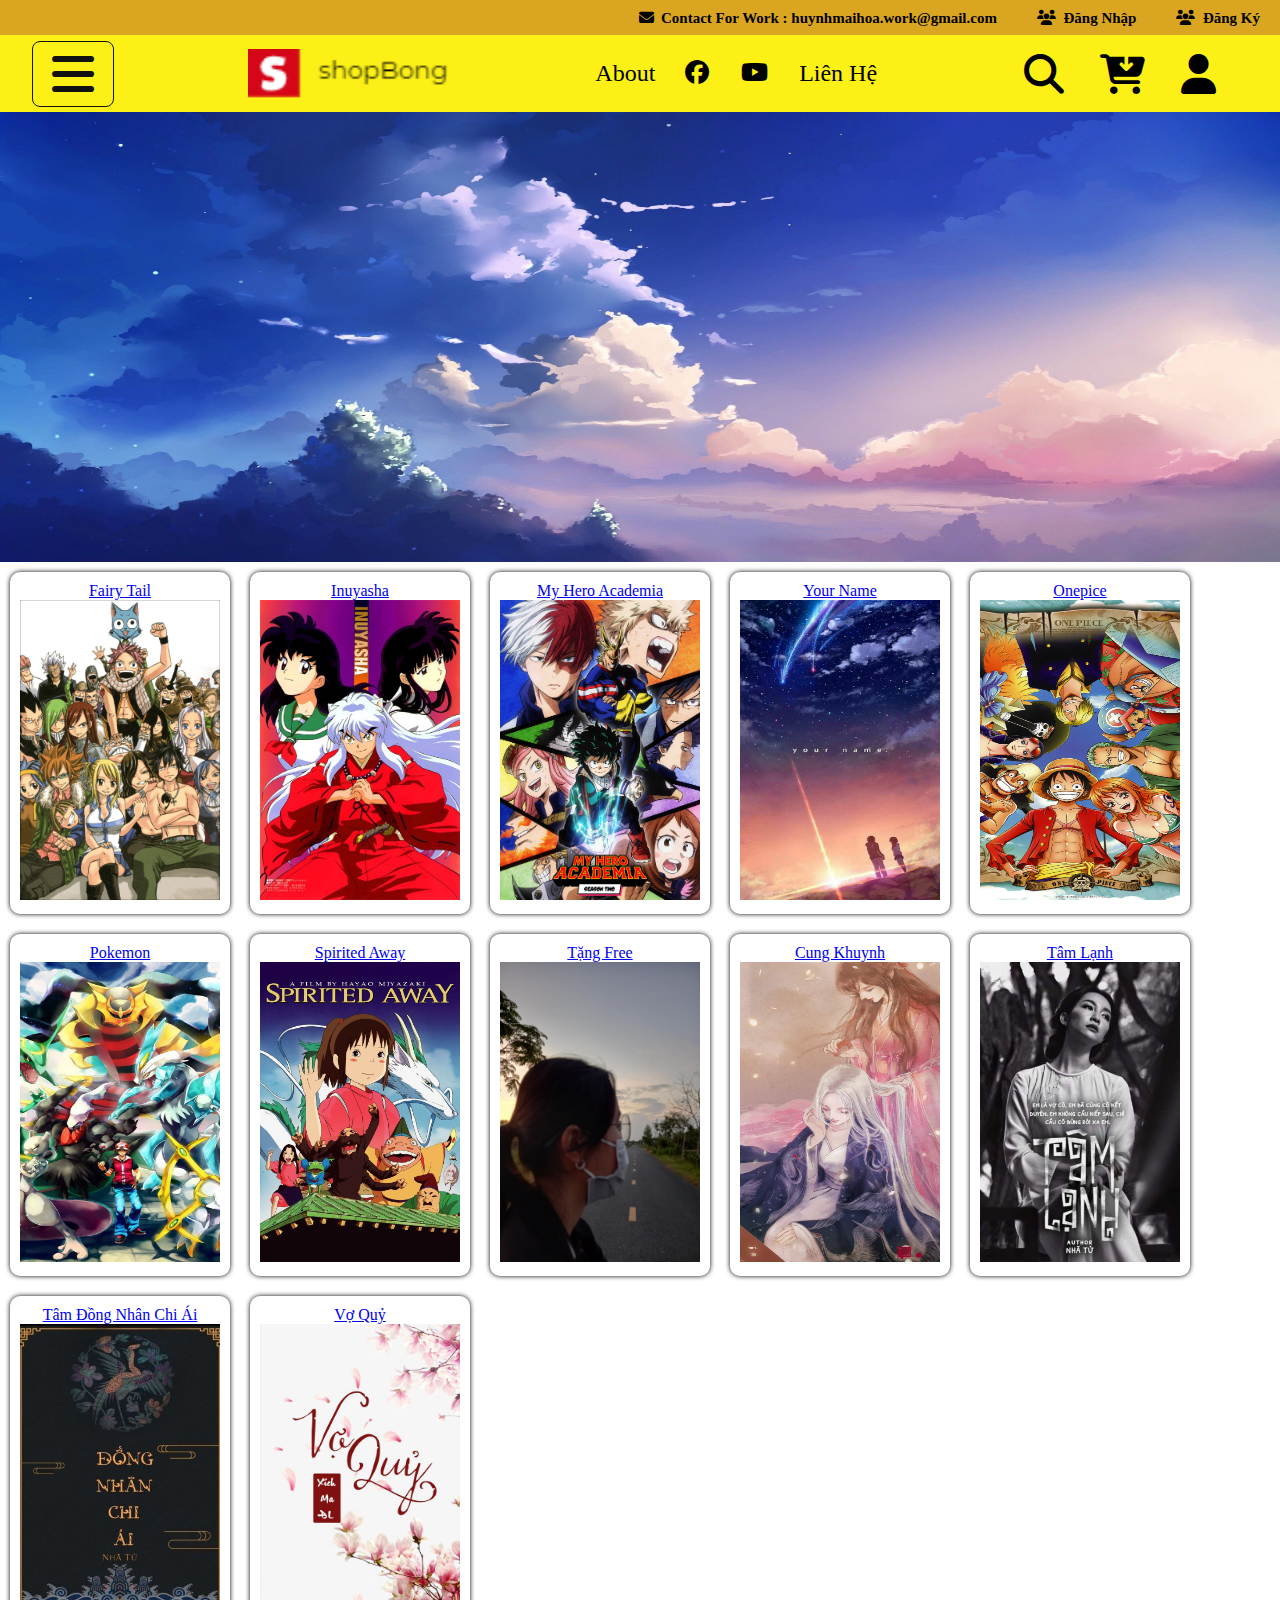
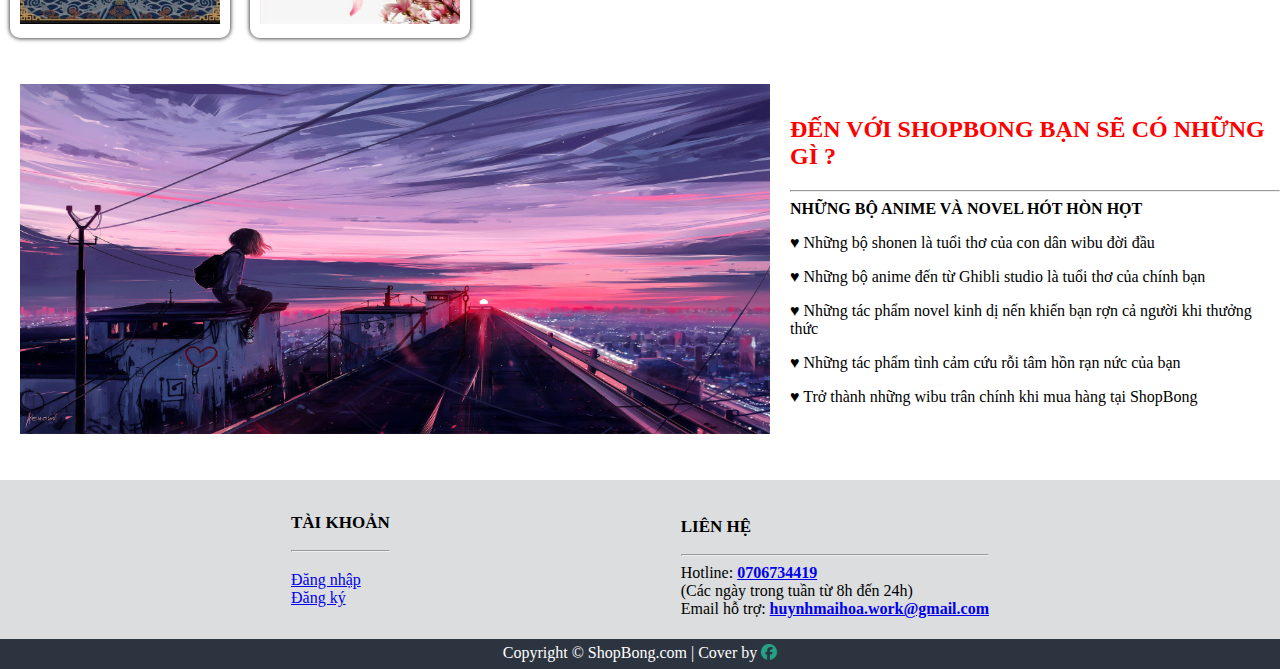
<file: index.html>
<!DOCTYPE html>
<html lang="en">

<head>
    <meta charset="UTF-8">
    <meta http-equiv="X-UA-Compatible" content="IE=edge">
    <meta name="viewport" content="width=device-width, initial-scale=1.0">
    
    <link rel="stylesheet" href="./css/Trangchu.css">
    <link rel="stylesheet" href="https://cdnjs.cloudflare.com/ajax/libs/font-awesome/6.1.0/css/all.min.css">

</head>

<body onload="fStart();">

    <div class="main">
        <section class="section">
            <nav class="first-nav">

                <li><a href="#"> <i class="fas fa-envelope"> </i>&nbsp; Contact For Work :
                        huynhmaihoa.work@gmail.com</a></li>
                <li><a href="dangnhap.html"> <i class="fa fa-users" aria-hidden="true"></i>&nbsp; Đăng Nhập</a></li>
                <li><a href="dangky.html"> <i class="fa fa-users" aria-hidden="true"></i>&nbsp; Đăng Ký</a></li>

            </nav>
        </section>


        <header>
            <nav>
                <div class="menu">
                    <div id="menu-bar" class="fas fa-bars"></div>
    
                    <img src="images/low-res-logo.png" alt="" class="logo" width="auto" height="auto">
    
                    <nav class="navbar">
                        <a href="#">About</a>
                        <a href="https://www.facebook.com/HuynhMaiHoa.00" class="navbar-icon-link">
                            <i class="fa-brands fa-facebook"></i>
                        </a>
                        <a href="https://www.youtube.com/channel/UCUyQgURzCC3eLhuNf7WfgTQ" class="navbar-icon-link">
                            <i class="fa-brands fa-youtube"></i>
                        </a>
                        <a href="#">Liên Hệ</a>
    
    
                    </nav>
    
                    <div class="icons-button">
                        <i class="fa fa-search" id="search-btn" class="search-btn"></i>
                        <a href="shop-cart.html"><i class="fa-solid fa-cart-arrow-down"></i></a>
                        <a href="dangnhap.html"><i class="fas fa-user" id="login-btn" class="login-btn"></i></a>
                    </div>
                </div>
            </nav>
            <div class="background">
                <image id="myslide" src="./slides/slide1.jpg"></image>
            </div>
        </header>

        <article>

            <div class="box">
                <a href="detail.html">
                    <div class="link">Fairy Tail</div>
                </a>

                <img class="image" src="images/fairy-tail.jpg">
            </div>

            <div class="box">
                <a href="detail.html">
                    <div class="link">Inuyasha</div>
                </a>
                <img class="image" src="images/inuyasha.jpg">
            </div>

            <div class="box">
                <a href="detail.html">
                    <div class="link">My Hero Academia</div>
                </a>
                <img class="image" src="images/my-hero-academia.jpg">
            </div>

            <div class="box">
                <a href="detail.html">
                    <div class="link">Your Name</div>
                </a>
                <img class="image" src="images/Your-Name.jpg">
            </div>

            <div class="box">
                <a href="detail.html">
                    <div class="link">Onepice</div>
                </a>
                <img class="image" src="images/onepice.jpg">
            </div>

            <div class="box">
                <a href="detail.html">
                    <div class="link">Pokemon</div>
                </a>
                <img class="image" src="images/Pokemon.jpg">
            </div>

            <div class="box">
                <a href="detail.html">
                    <div class="link">Spirited Away</div>
                </a>
                <img class="image" src="images/vungdatlinhhon.jpg">
            </div>

            <div class="box">
                <a href="https://www.facebook.com/HuynhMaiHoa.00">
                    <div class="link">Tặng Free</div>
                </a>
                <img class="image" src="images/3e29e0a65ca391fdc8b2.jpg">
            </div>

            <div class="box">
                <a
                    href="https://www.wattpad.com/story/30335195-b%C3%A1ch-h%E1%BB%A3p-edit-ho%C3%A0n-cung-khuynh-minh-d%C3%A3">
                    <div class="link">Cung Khuynh</div>
                </a>
                <img class="image" src="images/cungkhuynh1.jpg">
            </div>

            <div class="box">
                <a href="https://truyenwiki1.com/truyen/280441203/">
                    <div class="link">Tâm Lạnh</div>
                </a>
                <img class="image" src="images/tamlanh.jpg">
            </div>

            <div class="box">
                <a href="https://truyenwiki1.com/truyen/151275091/">
                    <div class="link">Tâm Đồng Nhân Chi Ái</div>
                </a>
                <img class="image" src="images/dongnhanchiai.jpg">
            </div>

            <div class="box">
                <a href="https://www.wattpad.com/story/178765889-bhtt-v%E1%BB%A3-qu%E1%BB%B7">
                    <div class="link">Vợ Quỷ</div>
                </a>
                <img class="image" src="images/voquy.jpg">
            </div>

            <div class="why">
                <ul>
                 <li>
                     <img class="img1" src="images/peakpx.jpg" alt="" width="100%" max-width= "320px" height="auto">
                    
                 </li>
                 <li>  
                    
                    <div class="why-reason">
                       <h2 style="color: red; font-weight: bold;">ĐẾN VỚI SHOPBONG BẠN SẼ CÓ NHỮNG GÌ ?</h2>
                        <hr>
                        <b>NHỮNG BỘ ANIME VÀ NOVEL HÓT HÒN HỌT</b>
                        <p>&hearts;  Những bộ shonen là tuổi thơ của con dân wibu đời đầu</p>
                        <p>&hearts;  Những bộ anime đến từ Ghibli studio là tuổi thơ của chính bạn</p>
                        <p>&hearts;  Những tác phẩm novel kinh dị nến khiến bạn rợn cả người khi thưởng thức</p>
                        <p>&hearts;  Những tác phẩm tình cảm cứu rỗi tâm hồn rạn nức của bạn</p>
                        <p>&hearts;  Trở thành những wibu trân chính khi mua hàng tại ShopBong</p>

                    </div>
                </li>
                </ul>
            </div>

        </article>

        <footer class="footer1">
            <ul>
                <li>

                    <div class="why-reason">
                        <p class="ff"> TÀI KHOẢN </p>
                        <hr>
                        <h3 style="color: rgb(0, 0, 0); font-weight: bold;"></h3>
                        <div style="color: rgb(0, 0, 0);"> <a href="dangnhap.html" class="dangnhap">Đăng nhập</a> </div>
                        <div style="color: rgb(0, 0, 0);"> <a href="dangky.html" class="dangky">Đăng ký</a> </div>


                        </p>
                    </div>
                </li>
                <li>
                    <div class="why-reason">
                        <p class="ff">LIÊN HỆ</p>
                        <hr>
                        <div>Hotline: <a href="tel:085 978 2234" class="tel"><b>0706734419</b></a></div>
                        <div class="ae">(Các ngày trong tuần từ 8h đến 24h)</div>
                        <div style="color: rgb(0, 0, 0);">Email hỗ trợ: <a href="mailto:huynhmaihoa.work@gmail.com"
                                class="email"><b>huynhmaihoa.work@gmail.com</b></a> </div>
                    </div>
                </li>
            </ul>
        </footer>

        <footer class="footer2">
            <div style="color: white; text-align: center;"> Copyright © ShopBong.com | Cover by <a target="_blank"
                    href="https://www.facebook.com/HuynhMaiHoa.00">
                    <i class="fa-brands fa-facebook"></i></a></div>
        </footer>

    </div>

</body>

</html>
<script src="./js/lideshow.js"></script>
<script src="./js/query.js"></script>
</file>
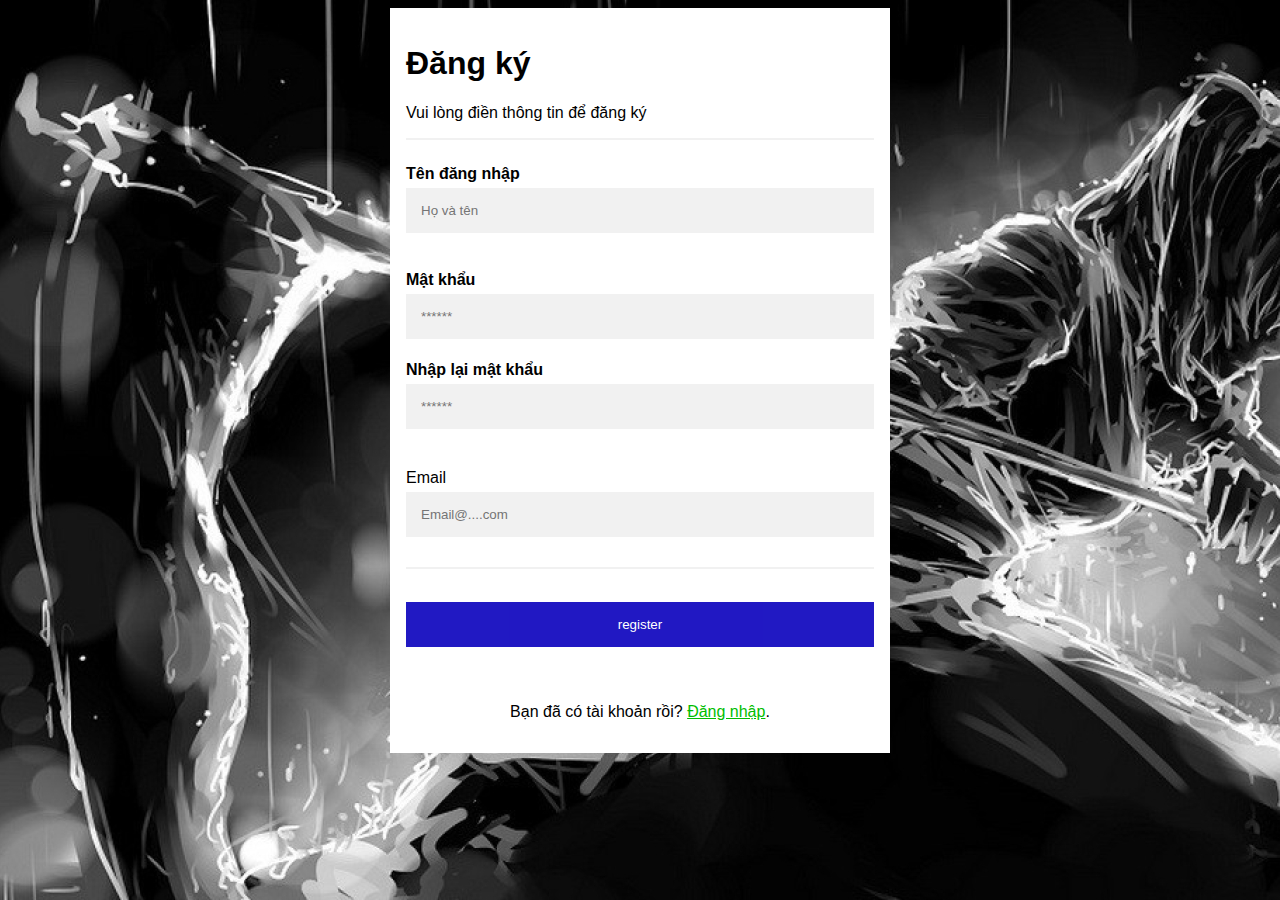
<file: dangky.html>
<!DOCTYPE html>
<html lang="en">
<head>
    <meta charset="UTF-8">
    <meta http-equiv="X-UA-Compatible" content="IE=edge">
    <meta name="viewport" content="width=device-width, initial-scale=1.0">
    <title>Document</title>
    <!-- Nhúng file CSS -->
    <link rel="stylesheet" href="./css/dangky_dangnhap.css" />
    <!-- Nhúng file JavaScript -->
    <script language="javascript" src="./js/Register.js"></script>
</head>
<body background="./images/animegirls-1647586724436-7401.jpg">
    <form action="" class="register-form">
        <div class="register">
            <h1>Đăng ký</h1>
            <p>Vui lòng điền thông tin để đăng ký</p>
            <hr>
            <label><b>Tên đăng nhập</b></label>
            <input type="text" placeholder="Họ và tên" name="username" id="txtUser">
            <br>
                    <p><span id="errUser"></span></p>

            <label><b>Mật khẩu</b></label>
            <input type="password" placeholder="******" name="password" id="txtPass">
            <br>
                    <span id="errPass"></span>

            <label><b>Nhập lại mật khẩu</b></label>
            <input type="password" placeholder="******" name="password-repeat" id="txtRepass">
            <br>
                    <span id="errRepass"></span>

            <label><br>Email</br></label>
            <input type="text" placeholder="Email@....com" id="txtEmail" onkeyup="isEmail();">
            <br>
                    <span id="errEmail"></span>

            <hr>
            <input type="button" class="submit" value="register" onclick="fValid();">
        </div>
        <div class="register login">
            <p>Bạn đã có tài khoản rồi? <a href="dangnhap.html">Đăng nhập</a>.</p>
        </div>
    </form>
</body>
</html>
</file>
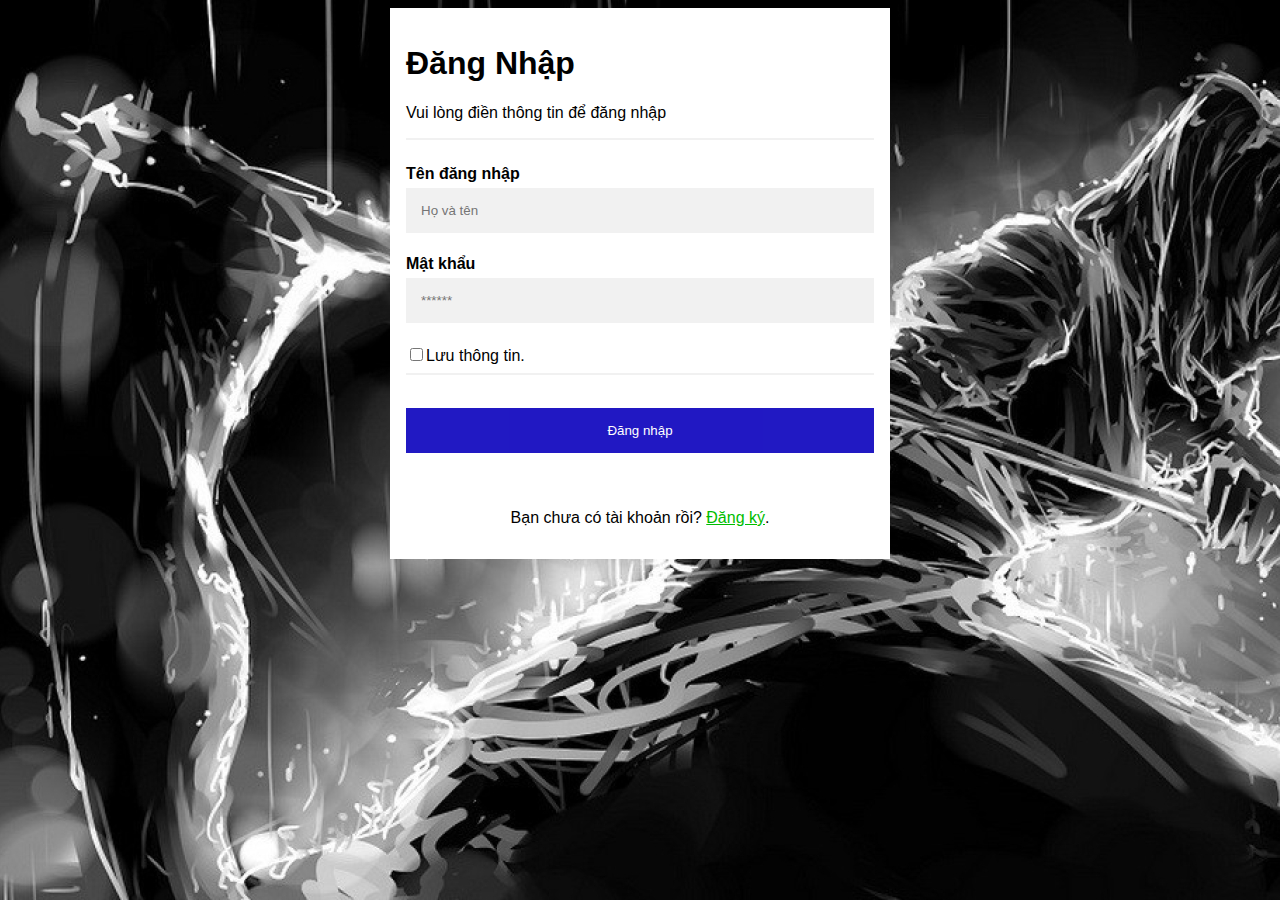
<file: dangnhap.html>
<html>

<head>
    <meta http-equiv="Content-Type" content="text/html; charset=UTF-8" />
    <!-- Nhúng file CSS -->
    <link rel="stylesheet" href="./css/dangky_dangnhap.css" />
</head>

<body background="./images/animegirls-1647586724436-7401.jpg">
    <form action="" class="login-form">
        <div class="register">
            <h1>Đăng Nhập</h1>
            <p>Vui lòng điền thông tin để đăng nhập</p>
            <hr>
            <label for="username"><b>Tên đăng nhập</b></label>
            <input type="text" placeholder="Họ và tên" name="username" id="txtUserName">
            <label for="password"><b>Mật khẩu</b></label>
            <input type="password" placeholder="******" name="password" id="txtPassWord">
            <input type="checkbox" id="checkID">Lưu thông tin.
            <hr>
            <input type="button" class="submit" value="Đăng nhập" onclick="luuTT();">
        </div>
        <div class="register login">
            <p>Bạn chưa có tài khoản rồi? <a href="dangky.html">Đăng ký</a>.</p>
        </div>
    </form>
</body>

</html>
<script> // này là nhớ tài khoản 
    function loadInfo() {
        document.getElementById("txtUserName").value = localStorage.getItem("username");
        document.getElementById("txtPassWord").value = localStorage.getItem("password");
    }
    function luuTT() {
        var userN = document.getElementById("txtUserName").value;
        var passW = document.getElementById("txtPassWord").value;
        var isChecked = document.getElementById("checkID").checked;
        localStorage.clear();
        if (isChecked == true) {
            localStorage.setItem("username", userN);
            localStorage.setItem("password", passW);
            localStorage.setItem("check", isChecked);
        }
        else {
            localStorage.setItem("username", "");
            localStorage.setItem("password", "");
            localStorage.setItem("check", "false");
        }
    }
</script>
</file>
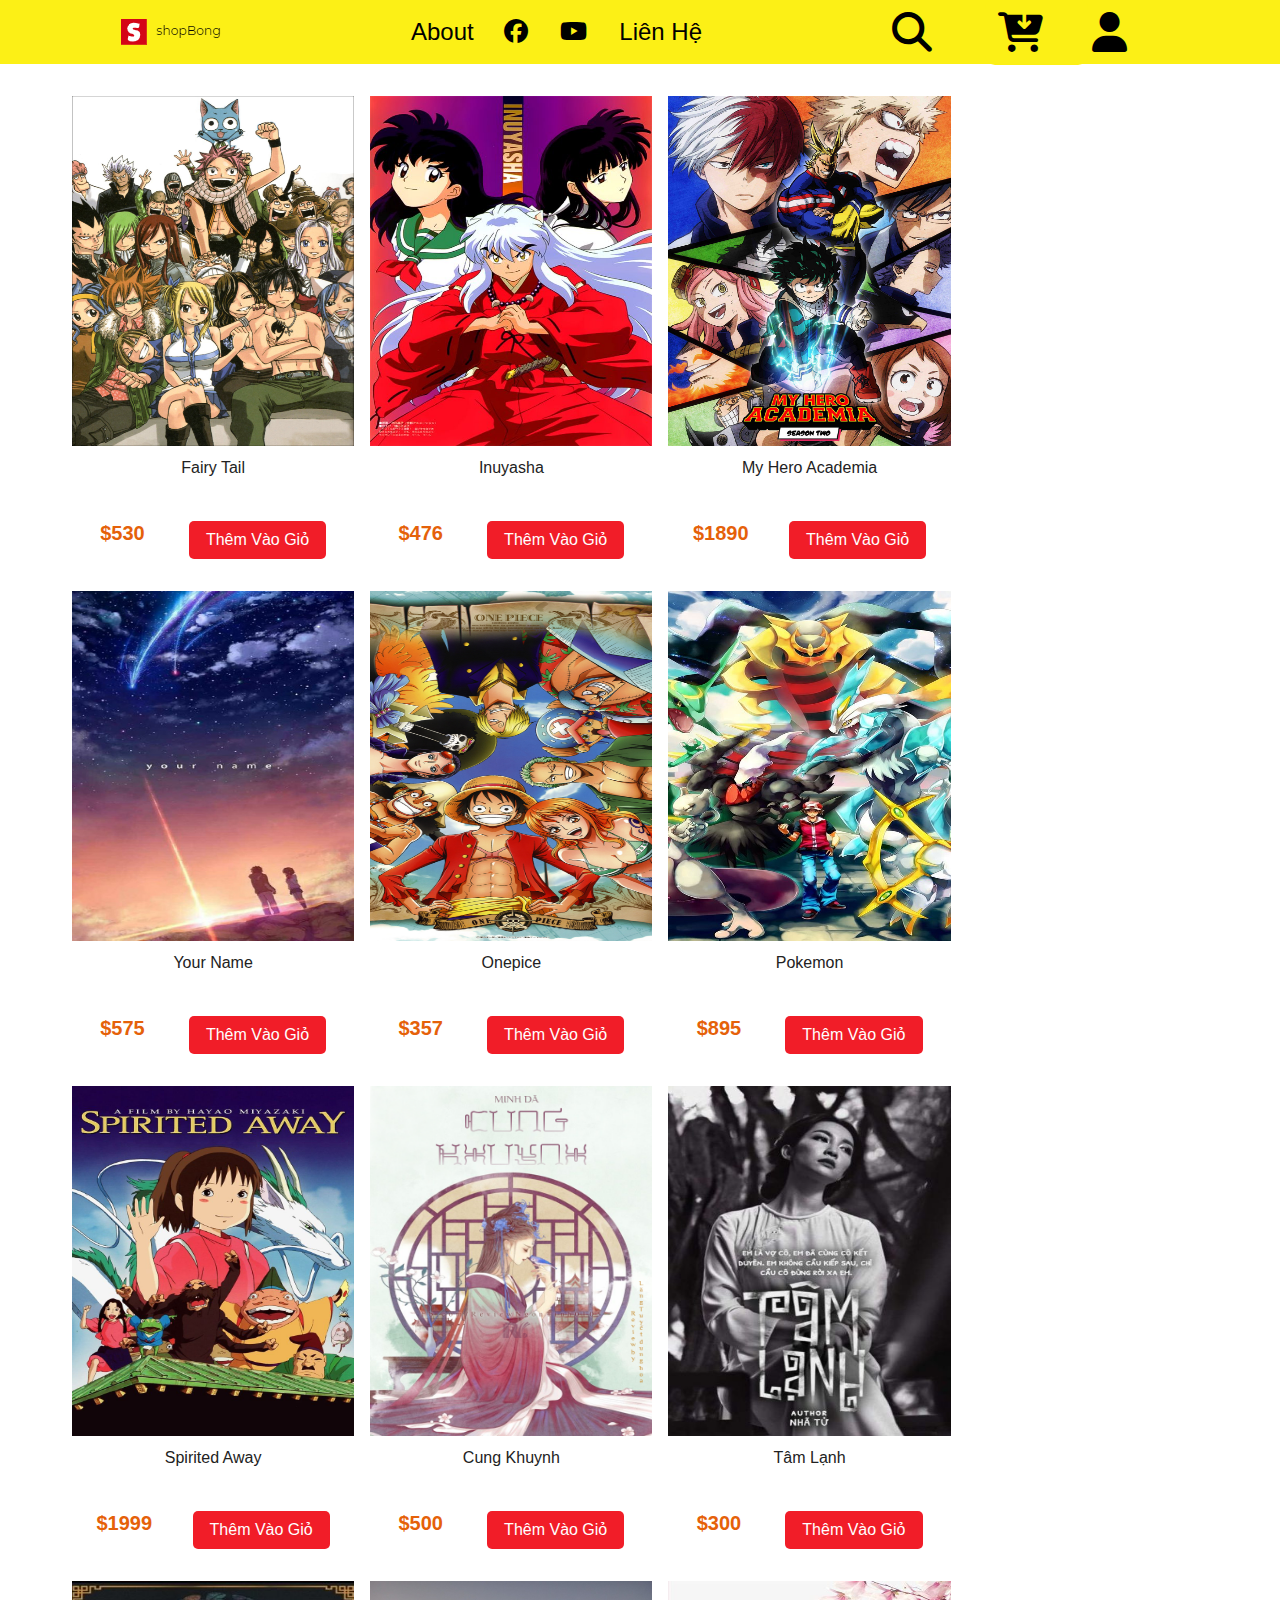
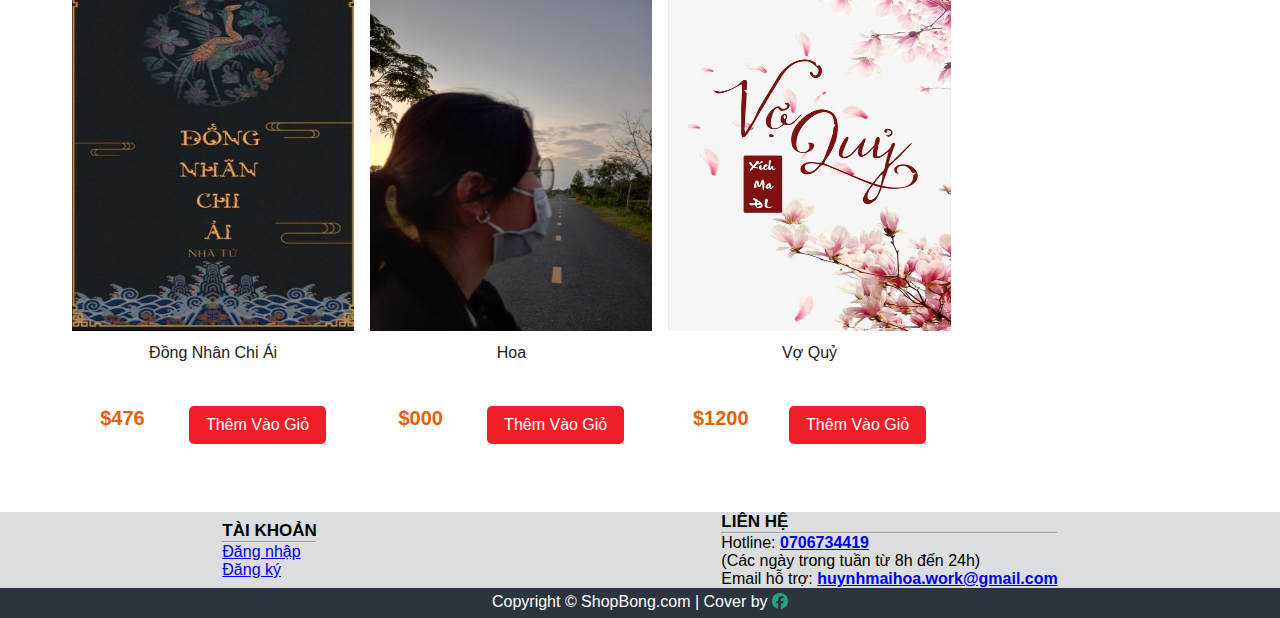
<file: shop-cart.html>
<!DOCTYPE html>
<html lang="en">

<head>
    <meta charset="UTF-8">
    <meta http-equiv="X-UA-Compatible" content="IE=edge">
    <meta name="viewport" content="width=device-width, initial-scale=1.0">
    <title>Document</title>
    <link rel="stylesheet" href="https://cdnjs.cloudflare.com/ajax/libs/font-awesome/6.1.0/css/all.min.css">
    <link rel="stylesheet" href="css/shop-cart.css" />
    

</head>

<body>
    <!-- header -->
    <header>
        <nav>
            <div class="menu">
                <div id="menu-bar" class="fas fa-bars"></div>

                <img src="images/low-res-logo.png" alt="" class="logo" width="auto" height="auto">

                <nav class="navbar">
                    <a href="#">About</a>
                    <a href="https://www.facebook.com/HuynhMaiHoa.00" class="navbar-icon-link">
                        <i class="fa-brands fa-facebook"></i>
                    </a>
                    <a href="https://www.youtube.com/channel/UCUyQgURzCC3eLhuNf7WfgTQ" class="navbar-icon-link">
                        <i class="fa-brands fa-youtube"></i>
                    </a>
                    <a href="#">Liên Hệ</a>


                </nav>

                <div class="icons-button">
                    <i class="fa fa-search" id="search-btn" class="search-btn"></i>
                    <button id="cart">
                        <i class="fa-solid fa-cart-arrow-down"></i>
                    </button>
                    <i class="fas fa-user" id="login-btn" class="login-btn"></i>
                </div>
            </div>

            <div id="myModal" class="modal">
                <div class="modal-content">
                    <div class="modal-header">
                        <h5 class="modal-title">Giỏ Hàng</h5>
                        <span class="close">&times;</span>
                    </div>
                    <div class="modal-body">
                        <div class="cart-row">
                            <span class="cart-item cart-header cart-column">Sản Phẩm</span>
                            <span class="cart-price cart-header cart-column">Giá</span>
                            <span class="cart-quantity cart-header cart-column">Số Lượng</span>
                        </div>
                        <div class="cart-items">

                            <div class="cart-row">
                                <div class="cart-item cart-column">
                                    <img class="cart-item-image" src="images/3e29e0a65ca391fdc8b2.jpg" width="100"
                                        height="100">
                                    <span class="cart-item-title">Bông</span>
                                </div>
                                <span class="cart-price cart-column">$000</span>
                                <div class="cart-quantity cart-column">
                                    <input class="cart-quantity-input" type="number" value="1">
                                    <button class="btn btn-danger" type="button">Xóa</button>
                                </div>
                            </div>
                            <div class="cart-total">
                                <strong class="cart-total-title">Tổng Cộng:</strong>
                                <span class="cart-total-price">$000</span>
                            </div>

                        </div>

                        <div class="modal-footer">
                            <button type="button" class="btn btn-secondary close-footer">Đóng</button>
                            <button type="button" class="btn btn-primary order">Thanh Toán</button>
                        </div>
                    </div>
                </div>
        </nav>

    </header>

    <!-- content -->
    <section class="wrapper">
        <div class="products">
            <ul>

                <li class="main-product">
                    <div class="img-product">
                        <img class="img-prd" src="images/fairy-tail.jpg" alt="">
                    </div>
                    <div class="content-product">
                        <h3 class="content-product-h3">Fairy Tail</h3>
                        <div class="content-product-deltals">
                            <div class="price">
                                <span class="money">$530</span>
                            </div>
                            <button type="button" class="btn btn-cart">Thêm Vào Giỏ</button>
                        </div>
                    </div>
                </li>

                <li class="main-product">
                    <div class="img-product">
                        <img class="img-prd" src="images/inuyasha.jpg" alt="">
                    </div>
                    <div class="content-product">
                        <h3 class="content-product-h3">Inuyasha</h3>
                        <div class="content-product-deltals">
                            <div class="price">
                                <span class="money">$476</span>
                            </div>
                            <button type="button" class="btn btn-cart">Thêm Vào Giỏ</button>
                        </div>
                    </div>
                </li>

                <li class="main-product">
                    <div class="img-product">
                        <img class="img-prd" src="images/my-hero-academia.jpg" alt="">
                    </div>
                    <div class="content-product">
                        <h3 class="content-product-h3">My Hero Academia</h3>
                        <div class="content-product-deltals">
                            <div class="price">
                                <span class="money">$1890</span>
                            </div>
                            <button type="button" class="btn btn-cart">Thêm Vào Giỏ</button>
                        </div>
                    </div>
                </li>

                <li class="main-product">
                    <div class="img-product">
                        <img class="img-prd" src="images/Your-Name.jpg" alt="">
                    </div>
                    <div class="content-product">
                        <h3 class="content-product-h3">Your Name</h3>
                        <div class="content-product-deltals">
                            <div class="price">
                                <span class="money">$575</span>
                            </div>
                            <button type="button" class="btn btn-cart">Thêm Vào Giỏ</button>
                        </div>
                    </div>
                </li>

                <li class="main-product">
                    <div class="img-product">
                        <img class="img-prd" src="images/onepice.jpg" alt="">
                    </div>
                    <div class="content-product">
                        <h3 class="content-product-h3">Onepice</h3>
                        <div class="content-product-deltals">
                            <div class="price">
                                <span class="money">$357</span>
                            </div>
                            <button type="button" class="btn btn-cart">Thêm Vào Giỏ</button>
                        </div>
                    </div>
                </li>

                <li class="main-product">
                    <div class="img-product">
                        <img class="img-prd" src="images/Pokemon.jpg" alt="">
                    </div>
                    <div class="content-product">
                        <h3 class="content-product-h3">Pokemon</h3>
                        <div class="content-product-deltals">
                            <div class="price">
                                <span class="money">$895</span>
                            </div>
                            <button type="button" class="btn btn-cart">Thêm Vào Giỏ</button>
                        </div>
                    </div>
                </li>

                <li class="main-product">
                    <div class="img-product">
                        <img class="img-prd" src="images/vungdatlinhhon.jpg" alt="">
                    </div>
                    <div class="content-product">
                        <h3 class="content-product-h3">Spirited Away</h3>
                        <div class="content-product-deltals">
                            <div class="price">
                                <span class="money">$1999</span>
                            </div>
                            <button type="button" class="btn btn-cart">Thêm Vào Giỏ</button>
                        </div>
                    </div>
                </li>

                <li class="main-product">
                    <div class="img-product">
                        <img class="img-prd" src="images/cungkhuynh2.png" alt="">
                    </div>
                    <div class="content-product">
                        <h3 class="content-product-h3">Cung Khuynh</h3>
                        <div class="content-product-deltals">
                            <div class="price">
                                <span class="money">$500</span>
                            </div>
                            <button type="button" class="btn btn-cart">Thêm Vào Giỏ</button>
                        </div>
                    </div>
                </li>

                <li class="main-product">
                    <div class="img-product">
                        <img class="img-prd" src="images/tamlanh.jpg" alt="">
                    </div>
                    <div class="content-product">
                        <h3 class="content-product-h3">Tâm Lạnh</h3>
                        <div class="content-product-deltals">
                            <div class="price">
                                <span class="money">$300</span>
                            </div>
                            <button type="button" class="btn btn-cart">Thêm Vào Giỏ</button>
                        </div>
                    </div>
                </li>

                <li class="main-product">
                    <div class="img-product">
                        <img class="img-prd" src="images/dongnhanchiai.jpg" alt="">
                    </div>
                    <div class="content-product">
                        <h3 class="content-product-h3">Đồng Nhân Chi Ái</h3>
                        <div class="content-product-deltals">
                            <div class="price">
                                <span class="money">$476</span>
                            </div>
                            <button type="button" class="btn btn-cart">Thêm Vào Giỏ</button>
                        </div>
                    </div>
                </li>

                <li class="main-product">
                    <div class="img-product">
                        <img class="img-prd" src="images/3e29e0a65ca391fdc8b2.jpg" alt="">
                    </div>
                    <div class="content-product">
                        <h3 class="content-product-h3">Hoa</h3>
                        <div class="content-product-deltals">
                            <div class="price">
                                <span class="money">$000</span>
                            </div>
                            <button type="button" class="btn btn-cart">Thêm Vào Giỏ</button>
                        </div>
                    </div>
                </li>

                <li class="main-product">
                    <div class="img-product">
                        <img class="img-prd" src="images/voquy.jpg" alt="">
                    </div>
                    <div class="content-product">
                        <h3 class="content-product-h3">Vợ Quỷ</h3>
                        <div class="content-product-deltals">
                            <div class="price">
                                <span class="money">$1200</span>
                            </div>
                            <button type="button" class="btn btn-cart">Thêm Vào Giỏ</button>
                        </div>
                    </div>
                </li>

            </ul>
        </div>
    </section>

    <!-- footer -->
    <footer class="footer1">
        <ul>
            <li>

                <div class="why-reason">
                    <p class="ff"> TÀI KHOẢN </p>
                    <hr>
                    <h3 style="color: rgb(0, 0, 0); font-weight: bold;"></h3>
                    <div style="color: rgb(0, 0, 0);"> <a href="dangnhap.html" class="dangnhap">Đăng nhập</a> </div>
                    <div style="color: rgb(0, 0, 0);"> <a href="dangky.html" class="dangky">Đăng ký</a> </div>


                    </p>
                </div>
            </li>
            <li>
                <div class="why-reason">
                    <p class="ff">LIÊN HỆ</p>
                    <hr>
                    <div>Hotline: <a href="tel:085 978 2234" class="tel"><b>0706734419</b></a></div>
                    <div class="ae">(Các ngày trong tuần từ 8h đến 24h)</div>
                    <div style="color: rgb(0, 0, 0);">Email hỗ trợ: <a href="mailto:huynhmaihoa.work@gmail.com"
                            class="email"><b>huynhmaihoa.work@gmail.com</b></a> </div>
                </div>
            </li>
        </ul>
    </footer>

    <footer class="footer2">
        <div style="color: white; text-align: center;"> Copyright © ShopBong.com | Cover by <a target="_blank"
                href="https://www.facebook.com/HuynhMaiHoa.00">
                <i class="fa-brands fa-facebook"></i></a></div>
    </footer>

    <script src="js/shop-cart.js"></script>
    <script src="./js/query.js"></script>
</body>

</html>
</file>
<file: css/Trangchu.css>
body {
  padding: 0px;
  margin: 0px;
}

.main {
  width: 100%;
  margin: 0px auto;
  display: flex;
  flex-direction: column;
}

img {
  width: 200px;
  height: 300px;
}

/* section */
.section {
  display: flex;
  height: 35px;
  width: 100%;
  background-color: #DAA520;
  justify-content: flex-end;
}

.first-nav {
  display: flex;

}

.first-nav li a {
  display: flex;
  text-decoration: none;
  font-size: 15px;
  padding: 10px 20px;
  font-weight: bold;
  color: black;
  border-radius: 3px;
}

.first-nav li {
  list-style: none;
}

/* memu */
#menu-bar {
  color: #111111;
  border: .1rem solid #111111;
  border-radius: .5rem;
  font-size: 3rem;
  padding: .5rem 1.2rem;
  cursor: pointer;
  display: flex;
}

.menu {
  background-color: rgb(252, 240, 22);
  position: relative;
  top: 0;
  left: 0;
  right: 0;
  height: 13px;
  z-index: auto;
  display: flex;
  align-items: center;
  justify-content: space-between;
  padding: 2rem;
  display: flex;
}

.menu>.logo {
  max-width: 200px;
  height: 50px;
  font-size: 2.5rem;
  font-weight: bolder;
  color: black;
  text-transform: uppercase;
  text-decoration: none;
}

.menu>.logo span {
  color: var(--orange);
  text-decoration: none
}

.menu>.navbar a {
  color: black;
  font-size: 1.5rem;
  margin: 0 .8rem;
  text-decoration: none
}

.menu>.navbar a:hover {
  color: var(--orange);
}

.menu>.icons-button i {
  font-size: 2.5rem;
  color: black;
  cursor: pointer;
  margin-right: 2rem;
}

.menu>.icons-buttton i:hover {
  color: var(--orange);
}


/* header */
.background>img {
  max-width: 1500px;
  max-height: 450px;
  width: 100%;
  height: 100%;
  display: block;
  margin-left: auto;
  margin-right: auto;
}

.background>i {
  position: absolute;
  z-index: 1000;
  font-size: 50px;
  color: black;

}

.background>img:hover {
  cursor: pointer;
}

.background>.btnright {
  right: 5px;
  top: 50%;

}

.background>.btnleft {
  left: 5px;
  top: 50%;
}


/* section main */
.main>article {
  height: auto;
  width: 100%;
  background-color: white;
  float: right;
  padding-bottom: 10px;
}

.img1 {
  width: 750px;
  height: 350px;
  padding: 20px;
  transform: scale(1);
  transition: all 0.5s;
}

.img1:hover {
  transform: scale(1.1);
}

.why {
  display: flex;
  align-items: center;
  flex-direction: column;
  width: 100%;
}

.why ul {
  display: flex;
  width: 100%;
  justify-content: center;
  padding: 0 20px;
}

.why ul li {
  display: flex;
  align-items: center;
}

.main>article>.box {
  text-align: center;
  position: relative;
  margin: 10px;
  padding: 10px;
  border-radius: 10px;
  box-shadow: 0px 0px 5px black;
  float: left;
}

.main>article.image {
  max-width: 100%;
  height: 150px;
  margin-bottom: 20px;
}

.main>article.link {
  position: absolute;
  bottom: 5px;
  font-family: Arial, Helvetica, sans-serif;
  font-size: 20px;
  color: green;
  font-variant: small-caps;
}

.main>article.box:hover {
  color: red;
  background-color: lavender;
}

/* footer */
.footer1 {
  display: flex;
  align-items: center;
  flex-direction: column;
  width: 100%;
  background-color: #dbdddf;
}

.footer1 ul {
  display: flex;
  width: 100%;
  justify-content: space-evenly;
  padding: 0 20px;
}

.footer1 ul li {
  display: flex;
  align-items: center;
}

.hr {
  padding: 0px;
}

.ff {
  font-weight: bold;
  font-size: 17px;
  color: rgb(0, 0, 0);
}

.footer2 {

  align-items: center;
  width: 100%;
  height: 30px;
  background-color: #2c343f;
}

.footer2 a {
  color: #25a186;
  text-decoration: none;

}

.footer2 div {
  padding: 5px 10px;
}


/* responsive */
@media only screen and (max-width: 1200px) {
  * {
    display: block;
  }
}

@media only screen and (max-width: 850px) {
  * {
    width: 100%;
    display: block;
  }

  header{
    height: 450px;
  }

  .first-nav {
    display: none;
  }


  .footer1 ul {
    flex-direction: column;
    align-items: left;

  }

  .icons-button {
    padding: 5px 20px 5px 10px;
    width: 59px;
    height: 80px;

  }

  .img1 {
    max-width: 1500px;
    max-height: 450px;
    width: 100%;
    height: 100%;
    margin-left: auto;
    margin-right: auto;
    padding: 10px;
  }

  .why ul {
    flex-direction: column;
    align-items: center;
  }

  #search-btn {
    display: none;
  }

  .box {
    width: 100%;
    max-width: 200px;
    height: 300px;
    text-align: center;
    position: relative;
    margin: 10px;
    padding: 10px;
    border-radius: 10px;
    box-shadow: 0px 0px 5px black;
    float: left;

  }

  .footer1 ul p {
    font-size: 22px;
  }

  .why-reason p {
    margin: 5px;
    flex-direction: column;
  }

  .section {
    display: none;
    background-color: #fff;
  }

  .logo {
    max-width: 150px;
  }

  .menu {
    display: flex;
    justify-content: space-between;
  }

  #menu-bar {
    display: initial;
    max-width: 80px;
  }


  .menu>.navbar {
    position: absolute;
    top: 100%;
    right: 0;
    left: 0;
    background: #333;
    border-top: .1rem solid rgba(255, 255, 255, .2);
    padding: 1rem 2rem;
    clip-path: polygon(0 0, 100% 0, 100% 0, 0 0);
  }

  .menu>.navbar a {
    display: block;
    border-radius: .5rem;
    padding: 1.5rem 0 5px 0;
    margin: 1.5rem 0;
    background: #FFFFFF;
    text-align: center;
  }

  .menu>.navbar.active {
    clip-path: polygon(0 0, 100% 0, 100% 100%, 0 100%);
    
  }

}
</file>
<file: css/dangky_dangnhap.css>
body {
    font-family: Arial, sans-serif;
    background-color: #cecece;
}

a {
    color: #00bd00;
}

* {
    box-sizing: border-box;
}
span{
    color: red;
}
.register {
    width: 100%;
    max-width: 500px;
    padding: 16px;
    margin: 0 auto;
    background-color: #ffffff;
}

input[type=text],
input[type=password] {
    width: 100%;
    padding: 15px;
    margin: 5px 0 22px 0;
    display: inline-block;
    border: none;
    background: #f1f1f1;
}

input[type=text]:focus,
input[type=password]:focus {
    background-color: #ddd;
    outline: none;
}

hr {
    border: 1px solid #f1f1f1;
    margin-bottom: 25px;
}

fieldset{
    width: 100%;
    padding: 15px;
    margin: 5px 0 22px 0;
}

.form-group {
    width: 100%;
    padding: 15px;
    margin: 5px 0 22px 0;
    display: inline-block;
    border: none;
    background: #f1f1f1;
}

.submit {
    background-color: #0900bd;
    color: white;
    padding: 15px 18px;
    margin: 8px 0;
    border: none;
    cursor: pointer;
    width: 100%;
    opacity: 0.9;
}

.submit:hover {
    opacity: 1;
}

.login {
    background-color: #ffffff;
    text-align: center;
}
</file>
<file: css/shop-cart.css>
* {
  max-width: 2000px;
  max-height: 3000px;
  margin: 0px auto;
  box-sizing: border-box;
  font-family: 'Muli', -apple-system, BlinkMacSystemFont, 'Segoe UI', Roboto, 'Helvetica Neue', Arial, sans-serif, 'Apple Color Emoji', 'Segoe UI Emoji', 'Segoe UI Symbol', 'Noto Color Emoji';
}

li {
  list-style: none;
}

/* header */
/* memu */
#menu-bar {
  color: #111111;
  border: .1rem solid #111111;
  border-radius: .5rem;
  font-size: 3rem;
  padding: .5rem 1.2rem;
  cursor: pointer;
  display: none;
}

.menu {
  background-color: rgb(252, 240, 22);
  position: relative;
  top: 0;
  left: 0;
  right: 0;
  height: 13px;
  z-index: auto;
  display: flex;
  align-items: center;
  justify-content: space-between;
  padding: 2rem;
}

.menu>.logo {
  font-size: 2.5rem;
  font-weight: bolder;
  color: black;
  text-transform: uppercase;
  text-decoration: none;
}

.menu>.logo span {
  color: var(--orange);
  text-decoration: none
}

.menu>.navbar a {
  color: black;
  font-size: 1.5rem;
  margin: 0 .8rem;
  text-decoration: none
}

.menu>.navbar a:hover {
  color: var(--orange);
}

.menu>.icons-button i {
  font-size: 2.5rem;
  color: black;
  cursor: pointer;
  margin-right: 2rem;
}

.menu>.icons-buttton i:hover {
  color: var(--orange);
}

/* modal */
.modal {
  display: none;
  position: fixed;
  z-index: 1;
  padding-top: 100px;
  left: 0;
  top: 0;
  width: 100%;
  height: 100%;
  overflow: auto;
  background-color: rgb(0, 0, 0);
  background-color: rgba(0, 0, 0, 0.4);
}

.modal-content {
  margin: 0 auto;
  width: 50%;
  position: relative;
  display: flex;
  flex-direction: column;
  background-color: #fff;
  background-clip: padding-box;
  border: 1px solid rgba(0, 0, 0, .2);
  border-radius: .3rem;
  outline: 0;

}

.modal-body {
  padding: 1rem;
}

.modal-footer {
  display: flex;
  border-top: 1px solid #aaaaaa;
  padding: 1rem;
  flex-direction: row;
  justify-content: flex-end;
  border-top: 1px solid #aaaaaa;
  padding: 1rem;
}

.modal-footer>:not(:first-child) {
  margin-left: .25rem;
}

.btn {
  cursor: pointer;
  outline: none;
  font-weight: 400;
  line-height: 1.25;
  text-align: center;
  white-space: nowrap;
  vertical-align: middle;
  border: 1px solid transparent;
  padding: .5rem 1rem;
  font-size: 1rem;
  border-radius: .25rem;
  transition: all .2s ease-in-out;
}

.btn-secondary {
  color: #292b2c;
  background-color: #fff;
  border-color: #ccc;
}

.btn-primary {
  color: #fff;
  background-color: #0275d8;
  border-color: #0275d8;
}

.modal-header {
  align-items: center;
  display: flex;
  justify-content: space-between;
  border-bottom: 1px solid #aaaaaa;
  padding: 1rem;
}

h5.modal-title {
  font-size: 1.5rem;
}

.close {
  color: #aaaaaa;
  font-size: 28px;
  font-weight: bold;
  display: flex;
  flex-direction: row;
  justify-content: flex-end;
}

.close:hover,
.close:focus {
  color: #000;
  text-decoration: none;
  cursor: pointer;
}

#cart {
  font-size: 15px;
  background: rgb(252, 240, 22);
  border: 1px solid transparent;
  border-radius: 10px;
  outline: none;
  margin-left: 1rem;
  padding: 12px;
  cursor: pointer;
}

#cart:hover {
  border-color: #fff;
}

/* wrapper */
.wrapper {
  padding: 2rem;
}

.products ul {
  display: inline-block;
}

.products ul .main-product {
  margin-bottom: 2rem;
  margin-right: 1rem;
  display: block;
  float: left;
  width: 24%;
}

.products ul .no-margin {
  margin-right: 0;
}

.products ul .img-product img {
  width: 100%;
  height: 350px;
}

.content-product .content-product-h3 {
  padding: .5rem 0;
  overflow: hidden;
  color: #222;
  font-weight: 500;
  font-size: 16px;
  max-height: 50px;
  min-height: 50px;
  text-align: center;
  line-height: 19px;
  margin: 0 0 5px;
}

.content-product .content-product-deltals {
  display: flex;
  justify-content: center;
  padding-top: 1rem;
}

.main-product .content-product .content-product-deltals .price {
  color: #e56109;
  font-weight: 700;
  margin-right: 1rem;
  vertical-align: middle;
  font-size: 20px;
}

.content-product .content-product-deltals .price .money {
  vertical-align: middle;
}

.content-product .content-product-deltals .btn-cart {
  background: #f11d28;
  border-radius: 5px;
  color: #fff;
  font-weight: 500;
}

.content-product .content-product-deltals .btn-cart:hover {
  background: #c7b200;
}

/* footer */
.footer1 {
  display: flex;
  align-items: center;
  flex-direction: column;
  width: 100%;
  background-color: #dbdddf;
}

.footer1 ul {
  display: flex;
  width: 100%;
  justify-content: space-evenly;
  padding: 0 20px;
}

.footer1 ul li {
  display: flex;
  align-items: center;
}

.hr {
  padding: 0px;
}

.ff {
  font-weight: bold;
  font-size: 17px;
  color: rgb(0, 0, 0);
}

.footer2 {

  align-items: center;
  width: 100%;
  height: 30px;
  background-color: #2c343f;
}

.footer2 a {
  color: #25a186;
  text-decoration: none;

}

.footer2 div {
  padding: 5px 10px;
}

/* cart */

.cart-header {
  font-weight: bold;
  font-size: 1.25em;
  color: #333;
}

.cart-column {
  display: flex;
  align-items: center;
  border-bottom: 1px solid black;
  margin-right: 1.5em;
  padding-bottom: 10px;
  margin-top: 10px;
}

.cart-row {
  display: flex;
}

.cart-item {
  width: 100%;
}

.cart-price {
  width: 20%;
  font-size: 1.2em;
  color: #333;
}

.cart-quantity {
  width: 35%;
}

.cart-item-title {
  color: #333;
  margin-left: .5em;
  font-size: 1.2em;
}

.cart-item-image {
  width: 75px;
  height: auto;
  border-radius: 10px;
}

.btn-danger {
  color: white;
  background-color: #EB5757;
  border: none;
  border-radius: .3em;
  font-weight: bold;
}

.btn-danger:hover {
  background-color: #CC4C4C;
}

.cart-quantity-input {
  height: 34px;
  width: 50px;
  border-radius: 5px;
  border: 1px solid #56CCF2;
  background-color: #eee;
  color: #333;
  padding: 0;
  text-align: center;
  font-size: 1.2em;
  margin-right: 25px;
}

.cart-row:last-child {
  border-bottom: 1px solid black;
}

.cart-row:last-child .cart-column {
  border: none;
}

.cart-total {
  text-align: end;
  margin-top: 10px;
  margin-right: 10px;
}

.cart-total-title {
  font-weight: bold;
  font-size: 1.5em;
  color: black;
  margin-right: 20px;
}

.cart-total-price {
  color: #333;
  font-size: 1.1em;
}

/* responsive */
@media only screen and (max-width: 1200px) {
  * {
    display: block;
  }
}

@media only screen and (max-width: 850px) {
  * {
    width: 100%;
    display: block;
  }


  #search-btn, #login-btn{
    display: none;
}

.icons-button {
  padding: 0px 0px 0px 10px;
  width: 59px;
  height: 90px;
}

.section {
  display: none;
  background-color: #fff;
}

.logo{
  max-width: 150px;
}

.menu {
  display: flex;
  justify-content: space-between;
}

#menu-bar {
  display: initial;
  max-width: 80px;
}


.menu>.navbar {
  position: absolute;
  top: 100%;
  right: 0;
  left: 0;
  background: #333;
  border-top: .1rem solid rgba(255, 255, 255, .2);
  padding: 1rem 2rem;
  clip-path: polygon(0 0, 100% 0, 100% 0, 0 0);
}

.menu>.navbar a {
  display: block;
  border-radius: .5rem;
  padding: 1.5rem;
  margin: 1.5rem 0;
  background: #FFFFFF;
  text-align: center;

}

.menu>.navbar.active {
  clip-path: polygon(0 0, 100% 0, 100% 100%, 0 100%);
}



    /* wrapper */
    .wrapper {
      padding: 1rem;
  }

  .products {
      margin-top: 3rem;
  }

  .products ul .main-product {
      width: 100%;
  }

  /* modal */
  .modal-content {
      width: 95%;
  }

  .cart-item-title {
      font-size: 0.6em;
  }

  .cart-column {
      margin-right: 0.5em;
  }

  .cart-price {
      margin-right: 1rem;
  }

  #cart {
      margin: .5rem;
      padding: 3px;
  }

  .footer1{
    display: none;
  }

  .footer2{
    display: none;
  }


}
</file>
